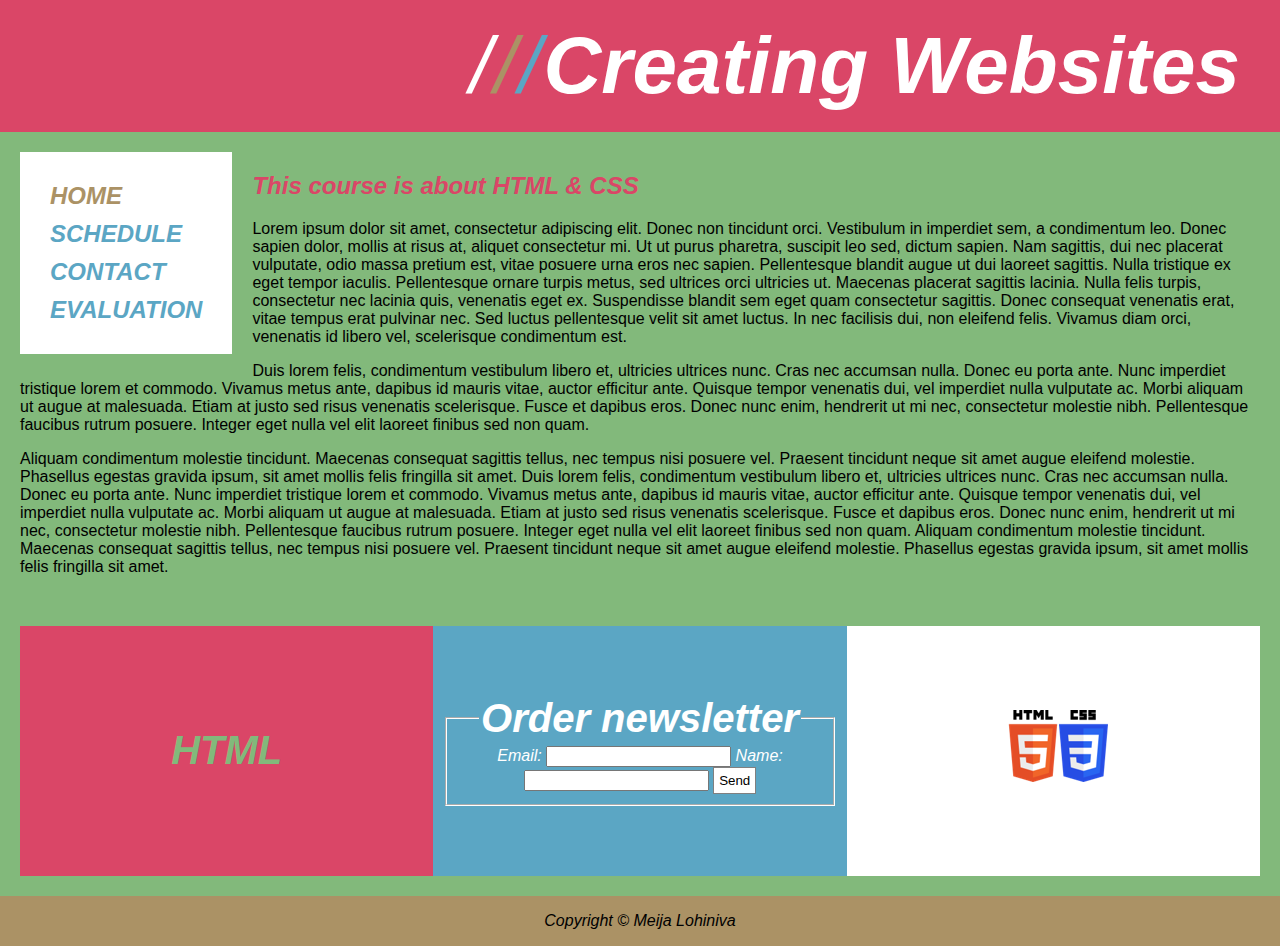
<file: exam/index.html>
<!DOCTYPE html>
<html lang="en">
	<head>
		<title>Creating Websites</title>
		<meta charset="utf-8" />
		<link rel="stylesheet" type="text/css" href="styles.css">
	</head>
	<body>
		<div class="page-container">
			<header>
				<span class="header-decoration">
					<span class="white">/</span>
					<span class="brown">/</span>
					<span class="blue">/</span>
				</span><h1> Creating Websites</h1>
			</header>
			<main>
				<aside>
					<ul>
						<li><a href="#" class="brown">Home</a></li>
						<li><a href="#">Schedule</a></li>
						<li><a href="#">Contact</a></li>
						<li><a href="#">Evaluation</a></li>
					</ul>
				</aside>
				<h2>This course is about HTML & CSS</h2>
				<p>
					Lorem ipsum dolor sit amet, consectetur adipiscing elit. Donec non tincidunt orci. Vestibulum in imperdiet sem, a condimentum leo. Donec sapien dolor, mollis at risus at, aliquet consectetur mi. Ut ut purus pharetra, suscipit leo sed, dictum sapien. Nam sagittis, dui nec placerat vulputate, odio massa pretium est, vitae posuere urna eros nec sapien. Pellentesque blandit augue ut dui laoreet sagittis. Nulla tristique ex eget tempor iaculis. Pellentesque ornare turpis metus, sed ultrices orci ultricies ut. Maecenas placerat sagittis lacinia. Nulla felis turpis, consectetur nec lacinia quis, venenatis eget ex. Suspendisse blandit sem eget quam consectetur sagittis. Donec consequat venenatis erat, vitae tempus erat pulvinar nec. Sed luctus pellentesque velit sit amet luctus. In nec facilisis dui, non eleifend felis. Vivamus diam orci, venenatis id libero vel, scelerisque condimentum est.
				</p>
				<p>
					Duis lorem felis, condimentum vestibulum libero et, ultricies ultrices nunc. Cras nec accumsan nulla. Donec eu porta ante. Nunc imperdiet tristique lorem et commodo. Vivamus metus ante, dapibus id mauris vitae, auctor efficitur ante. Quisque tempor venenatis dui, vel imperdiet nulla vulputate ac. Morbi aliquam ut augue at malesuada. Etiam at justo sed risus venenatis scelerisque. Fusce et dapibus eros. Donec nunc enim, hendrerit ut mi nec, consectetur molestie nibh. Pellentesque faucibus rutrum posuere. Integer eget nulla vel elit laoreet finibus sed non quam.
				</p>
				<p>Aliquam condimentum molestie tincidunt. Maecenas consequat sagittis tellus, nec tempus nisi posuere vel. Praesent tincidunt neque sit amet augue eleifend molestie. Phasellus egestas gravida ipsum, sit amet mollis felis fringilla sit amet. Duis lorem felis, condimentum vestibulum libero et, ultricies ultrices nunc. Cras nec accumsan nulla. Donec eu porta ante. Nunc imperdiet tristique lorem et commodo. Vivamus metus ante, dapibus id mauris vitae, auctor efficitur ante. Quisque tempor venenatis dui, vel imperdiet nulla vulputate ac. Morbi aliquam ut augue at malesuada. Etiam at justo sed risus venenatis scelerisque. Fusce et dapibus eros. Donec nunc enim, hendrerit ut mi nec, consectetur molestie nibh. Pellentesque faucibus rutrum posuere. Integer eget nulla vel elit laoreet finibus sed non quam. Aliquam condimentum molestie tincidunt. Maecenas consequat sagittis tellus, nec tempus nisi posuere vel. Praesent tincidunt neque sit amet augue eleifend molestie. Phasellus egestas gravida ipsum, sit amet mollis felis fringilla sit amet.
				</p>
				<div class="row">
					<div class="col pink">
						<p>HTML</p>
					</div>
					<div class="col blue">
						<form>
							<fieldset>
								<legend>Order newsletter</legend>
								<label>Email: <input type="text"/></label>
								<label>Name: <input type="text"/></label>
								<input type="submit" value="Send">
							</fieldset>
						</form>

					</div>
					<div class="col white">
						<p><img src="html+css.png" alt="HTML + CSS"/></p>
					</div>
				</div>
			</main>
			<footer>
				<p>Copyright &copy; Meija Lohiniva</p>
			</footer>
		</div>
	</body>
</html>
</file>
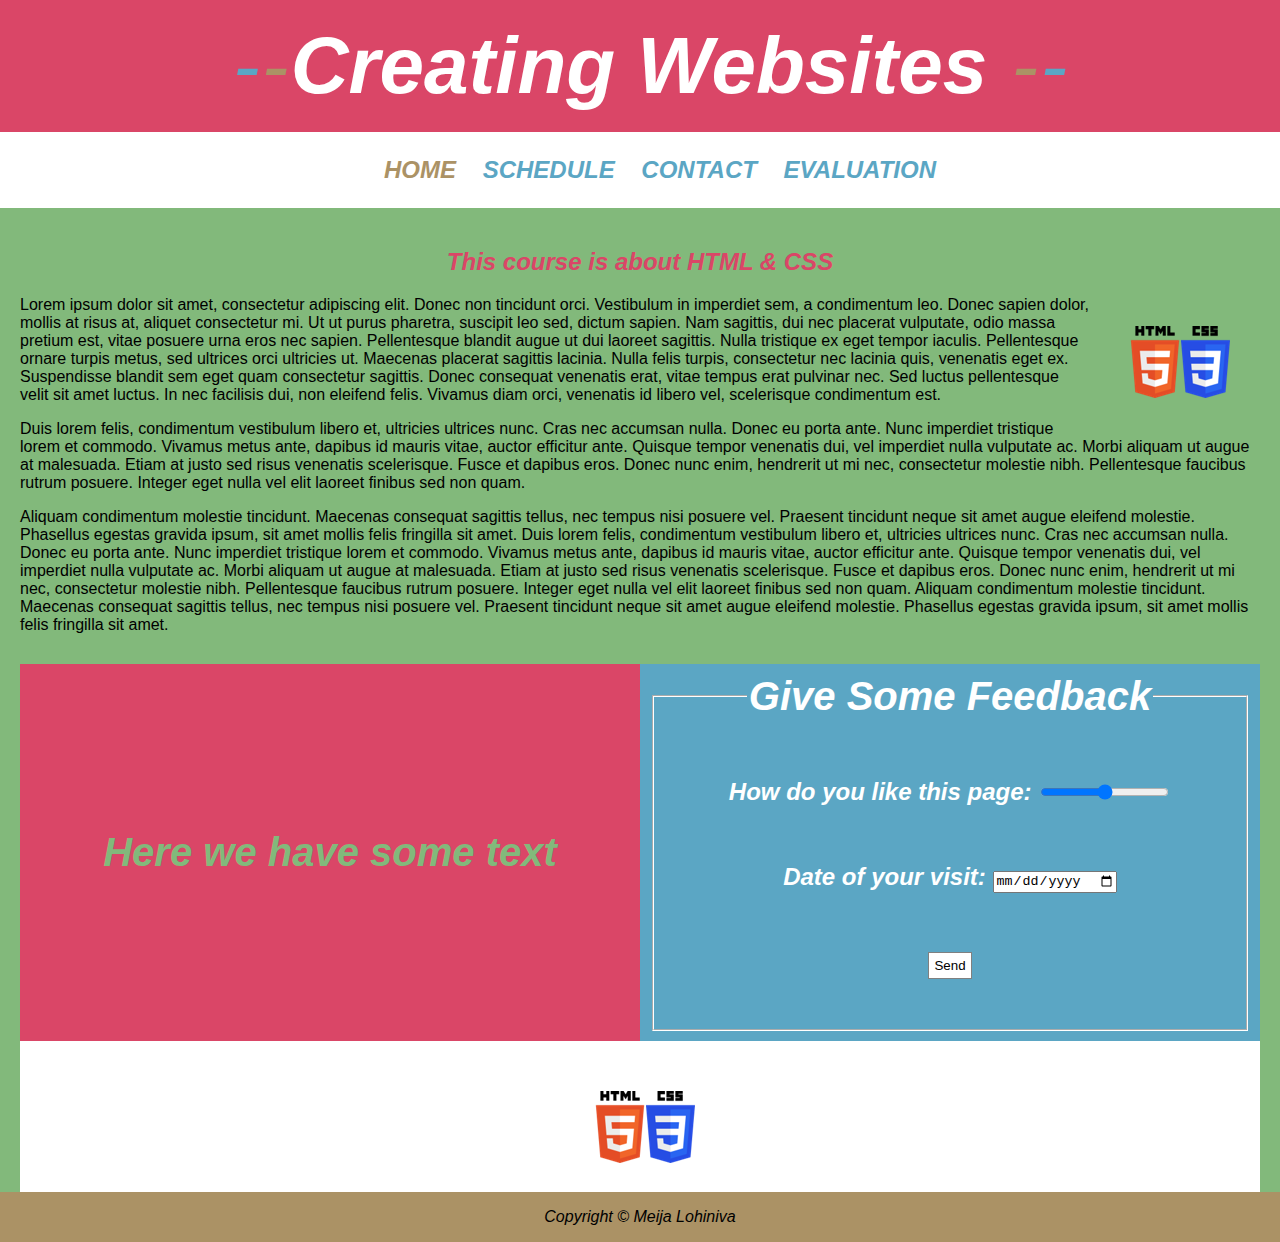
<file: retake/index.html>
<!DOCTYPE html>
<html lang="en">
	<head>
		<title>Creating Websites</title>
		<meta charset="utf-8" />
		<link rel="stylesheet" type="text/css" href="styles.css">
	</head>
	<body>
		<div class="page-container">
			<header>
				<span class="header-decoration">
					<span class="blue">-</span>
					<span class="brown">-</span>
				</span>
				<h1> Creating Websites</h1>
				<span class="header-decoration">
					<span class="brown">-</span>
					<span class="blue">-</span>
				</span>
			</header>
			<nav>
				<ul>
					<li><a href="#" class="brown">Home</a></li>
					<li><a href="#">Schedule</a></li>
					<li><a href="#">Contact</a></li>
					<li><a href="#">Evaluation</a></li>
				</ul>
			</nav>
			<main>
				<h2>This course is about HTML & CSS</h2>
				<p>
					<img src="html+css.png" alt="HTML + CSS" class="float-right"/>
					Lorem ipsum dolor sit amet, consectetur adipiscing elit. Donec non tincidunt orci. Vestibulum in imperdiet sem, a condimentum leo. Donec sapien dolor, mollis at risus at, aliquet consectetur mi. Ut ut purus pharetra, suscipit leo sed, dictum sapien. Nam sagittis, dui nec placerat vulputate, odio massa pretium est, vitae posuere urna eros nec sapien. Pellentesque blandit augue ut dui laoreet sagittis. Nulla tristique ex eget tempor iaculis. Pellentesque ornare turpis metus, sed ultrices orci ultricies ut. Maecenas placerat sagittis lacinia. Nulla felis turpis, consectetur nec lacinia quis, venenatis eget ex. Suspendisse blandit sem eget quam consectetur sagittis. Donec consequat venenatis erat, vitae tempus erat pulvinar nec. Sed luctus pellentesque velit sit amet luctus. In nec facilisis dui, non eleifend felis. Vivamus diam orci, venenatis id libero vel, scelerisque condimentum est.
				</p>
				<p>
					Duis lorem felis, condimentum vestibulum libero et, ultricies ultrices nunc. Cras nec accumsan nulla. Donec eu porta ante. Nunc imperdiet tristique lorem et commodo. Vivamus metus ante, dapibus id mauris vitae, auctor efficitur ante. Quisque tempor venenatis dui, vel imperdiet nulla vulputate ac. Morbi aliquam ut augue at malesuada. Etiam at justo sed risus venenatis scelerisque. Fusce et dapibus eros. Donec nunc enim, hendrerit ut mi nec, consectetur molestie nibh. Pellentesque faucibus rutrum posuere. Integer eget nulla vel elit laoreet finibus sed non quam.
				</p>
				<p>Aliquam condimentum molestie tincidunt. Maecenas consequat sagittis tellus, nec tempus nisi posuere vel. Praesent tincidunt neque sit amet augue eleifend molestie. Phasellus egestas gravida ipsum, sit amet mollis felis fringilla sit amet. Duis lorem felis, condimentum vestibulum libero et, ultricies ultrices nunc. Cras nec accumsan nulla. Donec eu porta ante. Nunc imperdiet tristique lorem et commodo. Vivamus metus ante, dapibus id mauris vitae, auctor efficitur ante. Quisque tempor venenatis dui, vel imperdiet nulla vulputate ac. Morbi aliquam ut augue at malesuada. Etiam at justo sed risus venenatis scelerisque. Fusce et dapibus eros. Donec nunc enim, hendrerit ut mi nec, consectetur molestie nibh. Pellentesque faucibus rutrum posuere. Integer eget nulla vel elit laoreet finibus sed non quam. Aliquam condimentum molestie tincidunt. Maecenas consequat sagittis tellus, nec tempus nisi posuere vel. Praesent tincidunt neque sit amet augue eleifend molestie. Phasellus egestas gravida ipsum, sit amet mollis felis fringilla sit amet.
				</p>
				<div class="row">
					<div class="col pink">
						<p>Here we have some text</p>
					</div>
					<div class="col blue">
						<form>
							<fieldset>
								<legend>Give Some Feedback</legend>
								<p><label>How do you like this page: <input type="range"/></label></p>
								<p><label>Date of your visit: <input type="date"/></label></p>
								<p><input type="submit" value="Send"></p>
							</fieldset>
						</form>
					</div>
				</div>
				<div class="row">
					<div class="col white">
						<p><img src="html+css.png" alt="HTML + CSS"/></p>
					</div>
				</div>
			</main>
			<footer>
				<p>Copyright &copy; Meija Lohiniva</p>
			</footer>
		</div>
	</body>
</html>
</file>
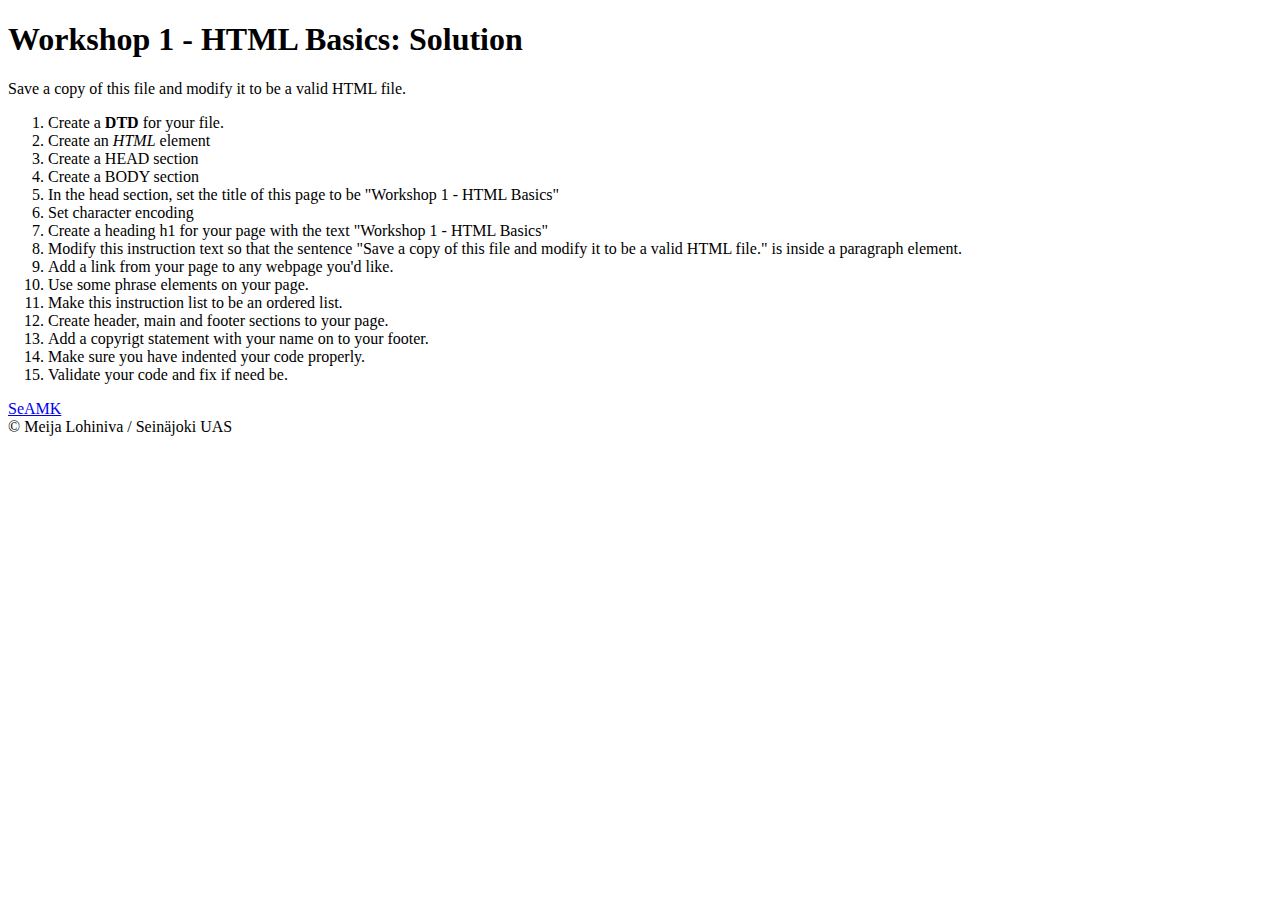
<file: ws1_solution.html>
<!DOCTYPE html>
<html lang="en">
	<head>
		<title>Workshop 1 - HTML Basics: Solution</title>
		<meta charset="utf-8" />
	</head>
	<body>
		<header>
			<h1>Workshop 1 - HTML Basics: Solution</h1>
			<p>Save a copy of this file and modify it to be a valid HTML file.</p>
		</header>
		<main>
			<ol>
				<li>Create a <strong>DTD</strong> for your file.</li>
				<li>Create an <em>HTML</em> element</li>
				<li>Create a HEAD section</li>
				<li>Create a BODY section</li>
				<li>In the head section, set the title of this page to be "Workshop 1 - HTML Basics"</li>
				<li>Set character encoding</li>
				<li>Create a heading h1 for your page with the text "Workshop 1 - HTML Basics"</li>
				<li>Modify this instruction text so that the sentence "Save a copy of this file and modify it to be a valid HTML file." is inside a paragraph element.</li>
				<li>Add a link from your page to any webpage you'd like. </li>
				<li>Use some phrase elements on your page. </li>
				<li>Make this instruction list to be an ordered list.</li>
				<li>Create header, main and footer sections to your page.</li>
				<li>Add a copyrigt statement with your name on to your footer.</li>
				<li>Make sure you have indented your code properly.</li>
				<li>Validate your code and fix if need be.</li>
			</ol>
			<a href="http://www.seamk.fi">SeAMK</a>
		</main>
		<footer>
			&copy; Meija Lohiniva / Seinäjoki UAS
		</footer>
	</body>
</html>
</file>
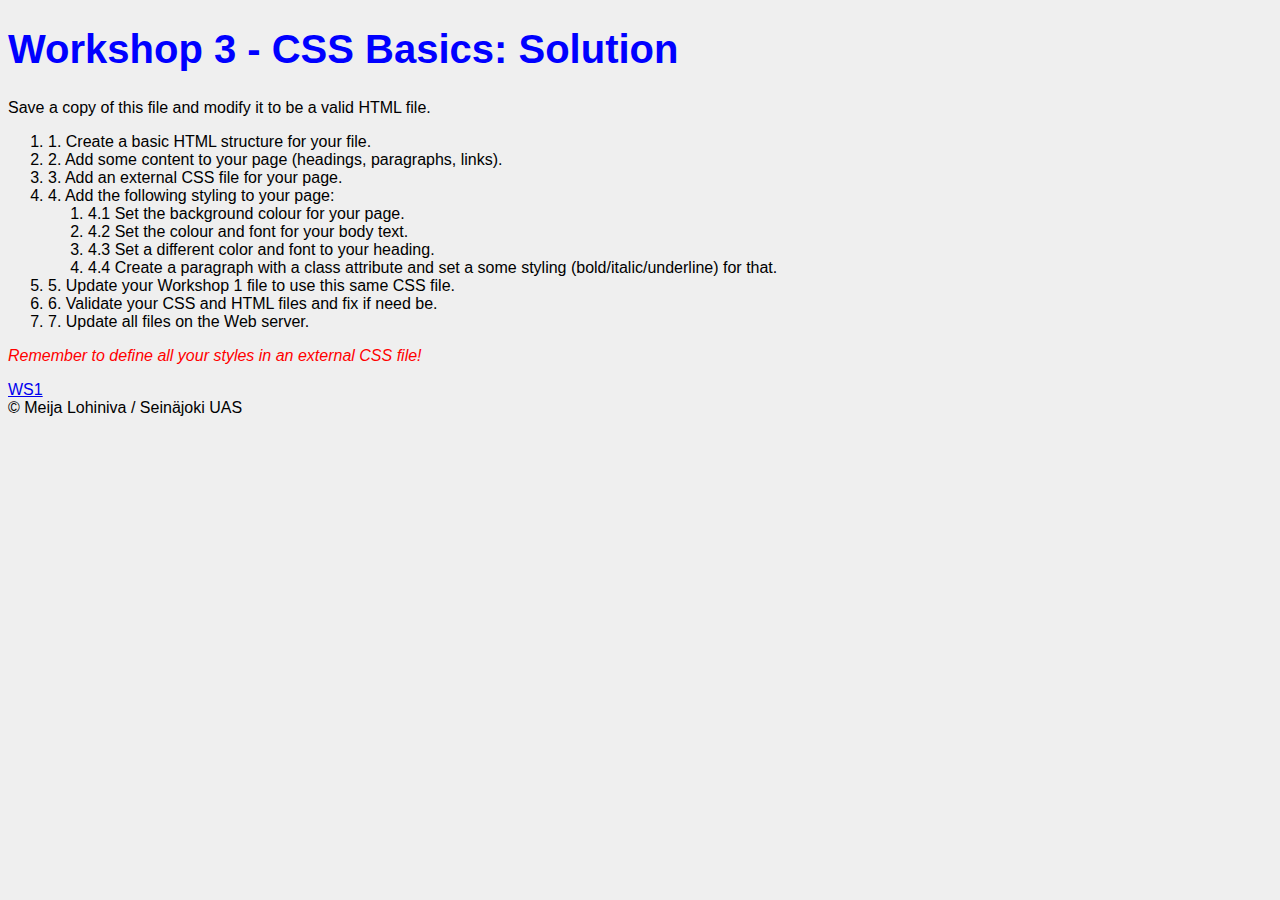
<file: ws3_solution.html>
<!DOCTYPE html>
<html lang="en" dir="ltr">
	<head>
		<!-- All meta data goes into head section -->
		<meta charset="utf-8">
		<title>Workshop 3 - CSS Basics: Solution</title>
		<!-- Link to the external css file -->
		<link rel="stylesheet" href="css/ws3.css">
</head>
<body>
	<h1>Workshop 3 - CSS Basics: Solution</h1>
	<p>Save a copy of this file and modify it to be a valid HTML file.</p>
	<ol>
		<li>1. Create a basic HTML structure for your file.</li>
		<li>2. Add some content to your page (headings, paragraphs, links).</li>
		<li>3. Add an external CSS file for your page.</li>
		<li>4. Add the following styling to your page:
			<!-- To create a multilevel list you can have an ol inside your li -->
			<ol>
				<li>4.1 Set the background colour for your page.
				<li>4.2 Set the colour and font for your body text.
				<li>4.3 Set a different color and font to your heading.
				<li>4.4 Create a paragraph with a class attribute and set a some styling (bold/italic/underline) for that.
			</ol>
		</li>
		<li>5. Update your Workshop 1 file to use this same CSS file.</li>
		<li>6. Validate your CSS and HTML files and fix if need be.</li>
		<li>7. Update all files on the Web server.</li>
	</ol>
	<!-- Here we define a class attribute for our p element -->
	<p class="highlighted-text">Remember to define all your styles in an external CSS file!</p>
	<a href="ws1.html">WS1</a>
	<footer>
		&copy; Meija Lohiniva / Seinäjoki UAS
	</footer>
</body>
</html>
</file>
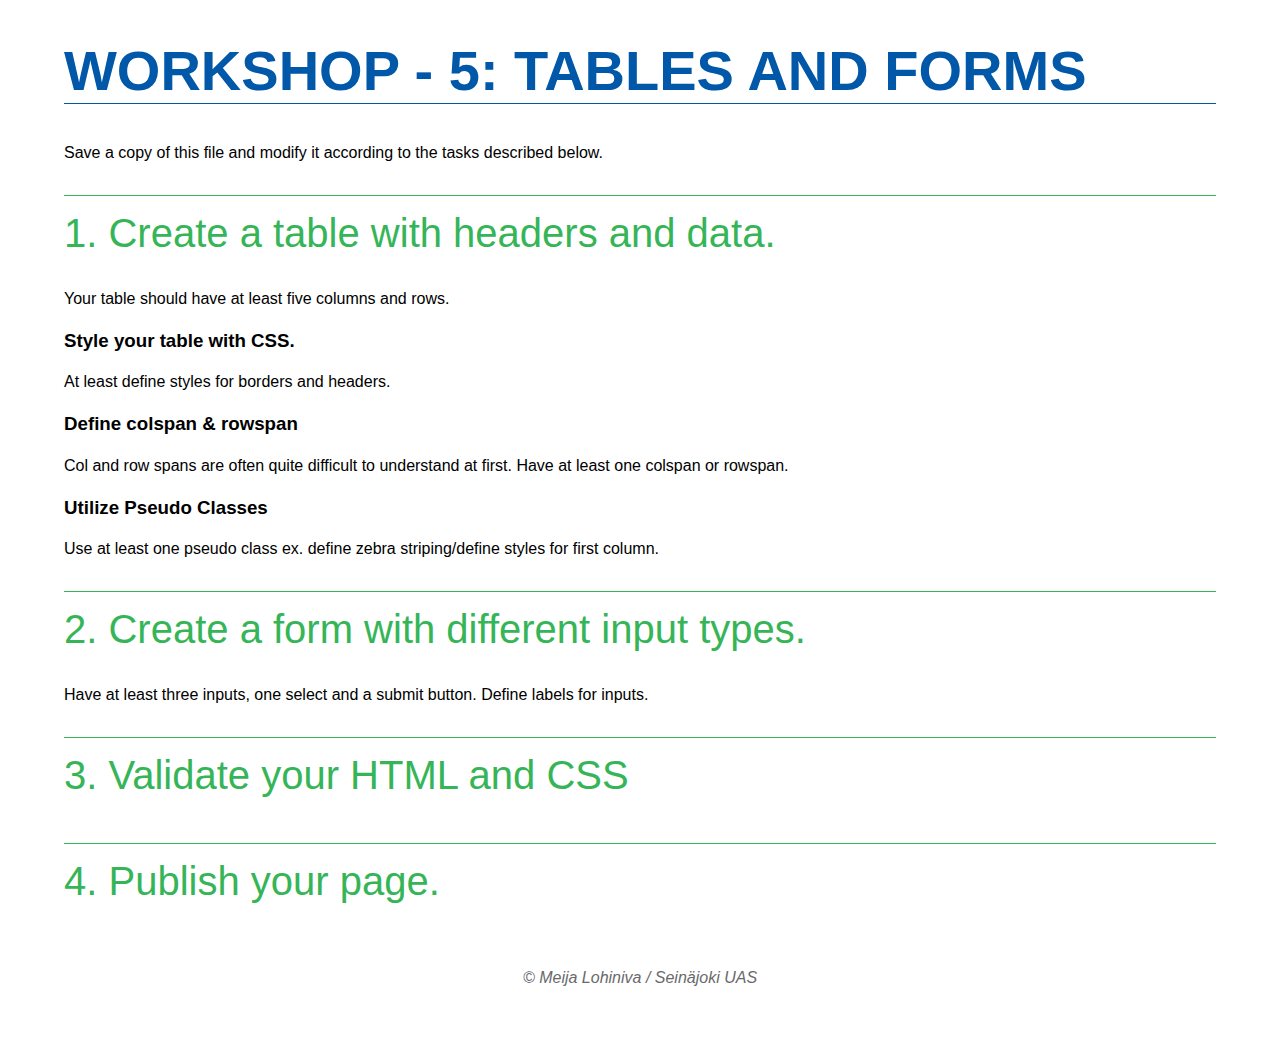
<file: ws5.html>
<!DOCTYPE html>
<html lang="en" dir="ltr">
  <head>
    <meta charset="utf-8">
    <!-- Link to the external css file -->
    <link rel="stylesheet" href="css/ws4.css">
    <title>Workshop - 5: Tables and Forms</title>
  </head>
  <body>
    <h1>Workshop - 5: Tables and Forms</h1>
    <p>Save a copy of this file and modify it according to the tasks described below.</p>
    <h2>1. Create a table with headers and data.</h2>
    <p>Your table should have at least five columns and rows.</p>
    <h3>Style your table with CSS.</h3>
    <p>At least define styles for borders and headers.</p>
    <h3>Define colspan & rowspan</h3>
    <p>Col and row spans are often quite difficult to understand at first. Have at least one colspan or rowspan.</p>
    <h3>Utilize Pseudo Classes</h3>
    <p>Use at least one pseudo class ex. define zebra striping/define styles for first column.</p>
    <h2>2. Create a form with different input types.</h2>
    <p>Have at least three inputs, one select and a submit button. Define labels for inputs. </p>
    <h2>3. Validate your HTML and CSS</h2>
    <h2>4. Publish your page.</h2>
    <footer>
      &copy; Meija Lohiniva / Seinäjoki UAS
    </footer>
  </body>
</html>
</file>
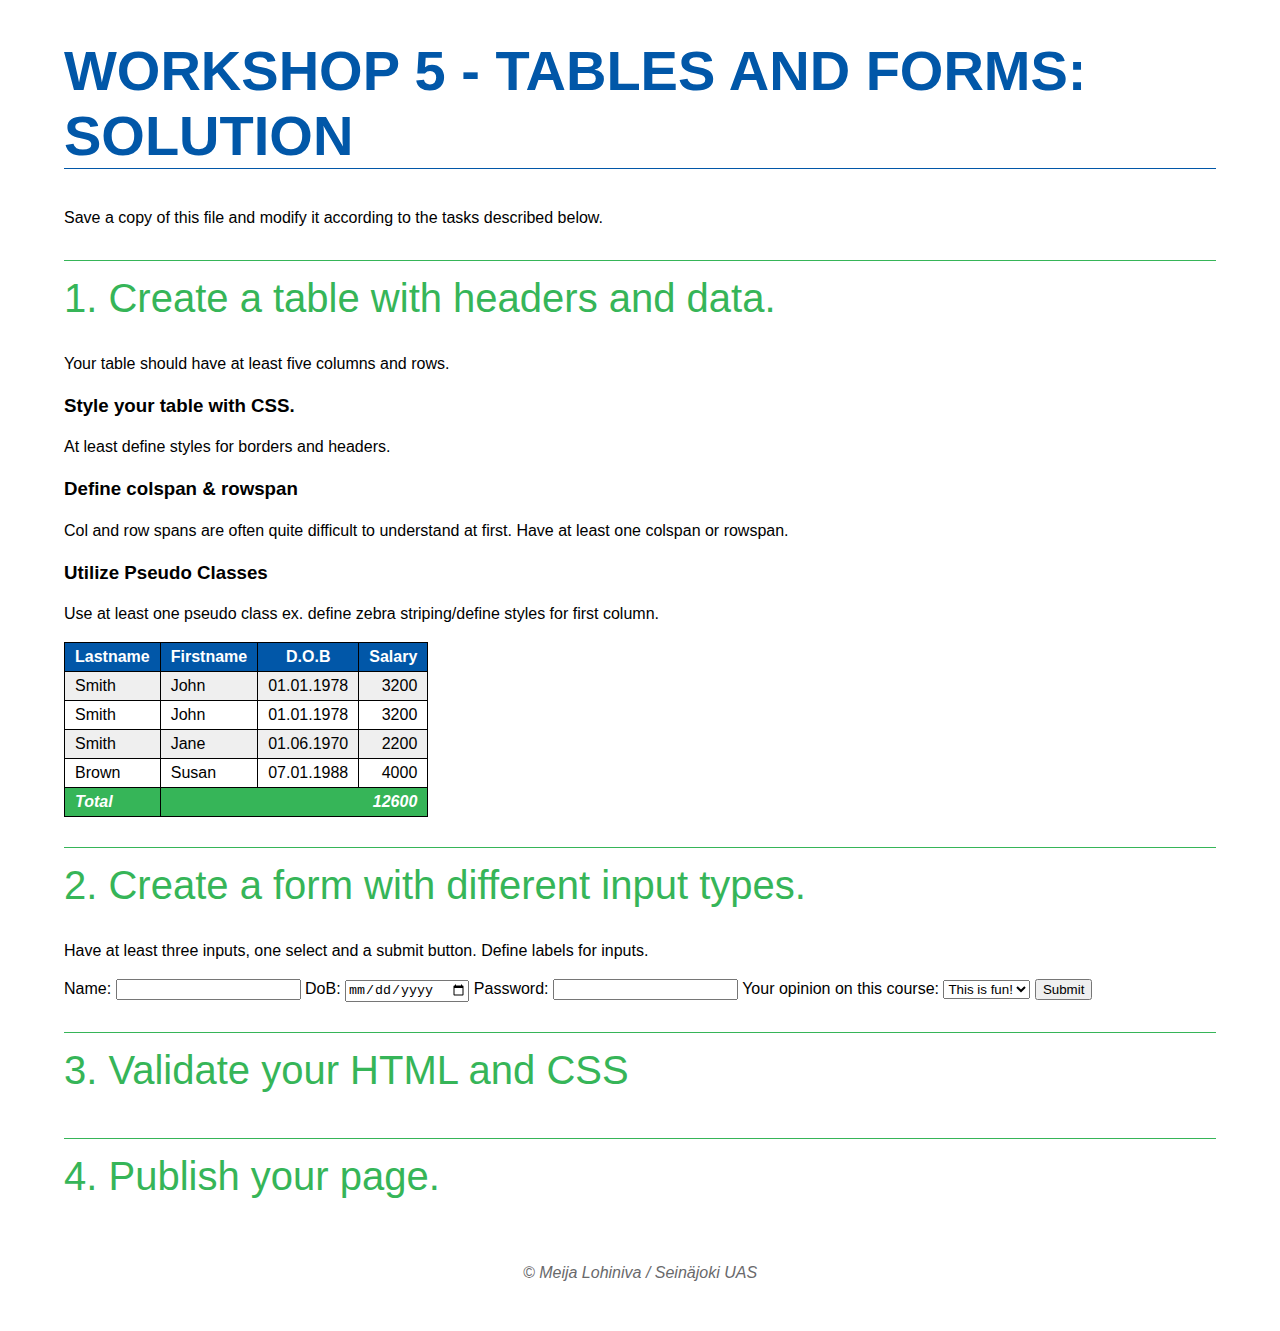
<file: ws5_solution.html>
<!DOCTYPE html>
<html lang="en" dir="ltr">
  <head>
    <meta charset="utf-8">
    <!-- Link to the external css file -->
    <link rel="stylesheet" href="css/ws5.css">
    <title>Workshop 5 - Tables and Forms: Solution</title>
  </head>
  <body>
    <h1>Workshop 5 - Tables and Forms: Solution</h1>
    <p>Save a copy of this file and modify it according to the tasks described below.</p>
    <h2>1. Create a table with headers and data.</h2>
    <p>Your table should have at least five columns and rows.</p>
    <h3>Style your table with CSS.</h3>
    <p>At least define styles for borders and headers.</p>
    <h3>Define colspan & rowspan</h3>
    <p>Col and row spans are often quite difficult to understand at first. Have at least one colspan or rowspan.</p>
    <h3>Utilize Pseudo Classes</h3>
    <p>Use at least one pseudo class ex. define zebra striping/define styles for first column.</p>
    <table>
      <tr>
        <th>Lastname</th>
        <th>Firstname</th>
        <th>D.O.B</th>
        <th>Salary</th>
      </tr>
      <tr>
        <td>Smith</td>
        <td>John</td>
        <td>01.01.1978</td>
        <td>3200</td>
      </tr>
      <tr>
        <td>Smith</td>
        <td>John</td>
        <td>01.01.1978</td>
        <td>3200</td>
      </tr>
      <tr>
        <td>Smith</td>
        <td>Jane</td>
        <td>01.06.1970</td>
        <td>2200</td>
      </tr>
      <tr>
        <td>Brown</td>
        <td>Susan</td>
        <td>07.01.1988</td>
        <td>4000</td>
      </tr>
      <tr>
        <td>Total</td>
        <td colspan="3">
          12600
        </td>
    </table>
    <h2>2. Create a form with different input types.</h2>
    <p>Have at least three inputs, one select and a submit button. Define labels for inputs. </p>
    <form>
      <label>Name: <input type="text"></label>
      <label>DoB: <input type="date"></label>
      <label>Password: <input type="password"></label>
      <label>Your opinion on this course:</label>
      <select>
        <option>This is fun!</option>
        <option>Boring..</option>
        <option>Quite ok</option>
      </select>
      <input type="submit">
    </form>
    <h2>3. Validate your HTML and CSS</h2>
    <h2>4. Publish your page.</h2>
    <footer>
      &copy; Meija Lohiniva / Seinäjoki UAS
    </footer>
  </body>
</html>
</file>
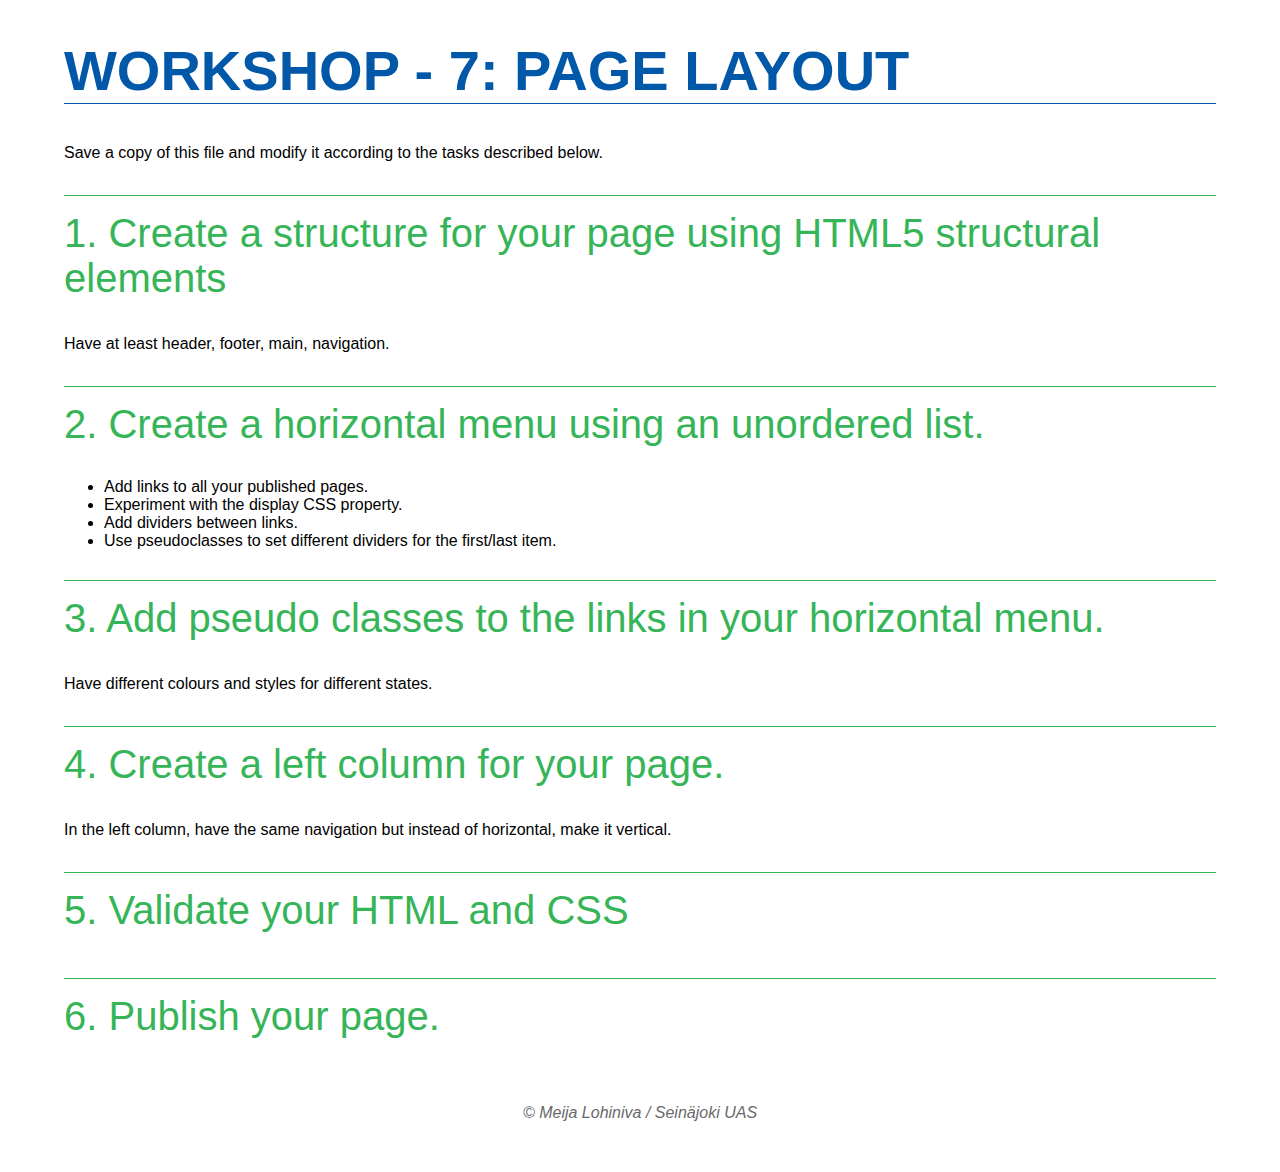
<file: ws7.html>
<!DOCTYPE html>
<html lang="en" dir="ltr">
  <head>
    <meta charset="utf-8">
    <!-- Link to the external css file -->
    <link rel="stylesheet" href="css/ws4.css">
    <title>Workshop - 7: Page Layout</title>
  </head>
  <body>
    <h1>Workshop - 7: Page Layout</h1>
    <p>Save a copy of this file and modify it according to the tasks described below.</p>
    <h2>1. Create a structure for your page using HTML5 structural elements</h2>
    <p>Have at least header, footer, main, navigation.</p>
    <h2>2. Create a horizontal menu using an unordered list.</h2>
    <ul>
      <li>Add links to all your published pages.</li>
      <li>Experiment with the display CSS property.</li>
      <li>Add dividers between links.</li>
      <li>Use pseudoclasses to set different dividers for the first/last item.</li>
    </ul>
    <h2>3. Add pseudo classes to the links in your horizontal menu.</h2>
    <p>Have different colours and styles for different states.</p>
    <h2>4. Create a left column for your page.</h2>
    <p>In the left column, have the same navigation but instead of horizontal, make it vertical.</p>
    <h2>5. Validate your HTML and CSS</h2>
    <h2>6. Publish your page.</h2>
    <footer>
      &copy; Meija Lohiniva / Seinäjoki UAS
    </footer>
  </body>
</html>
</file>
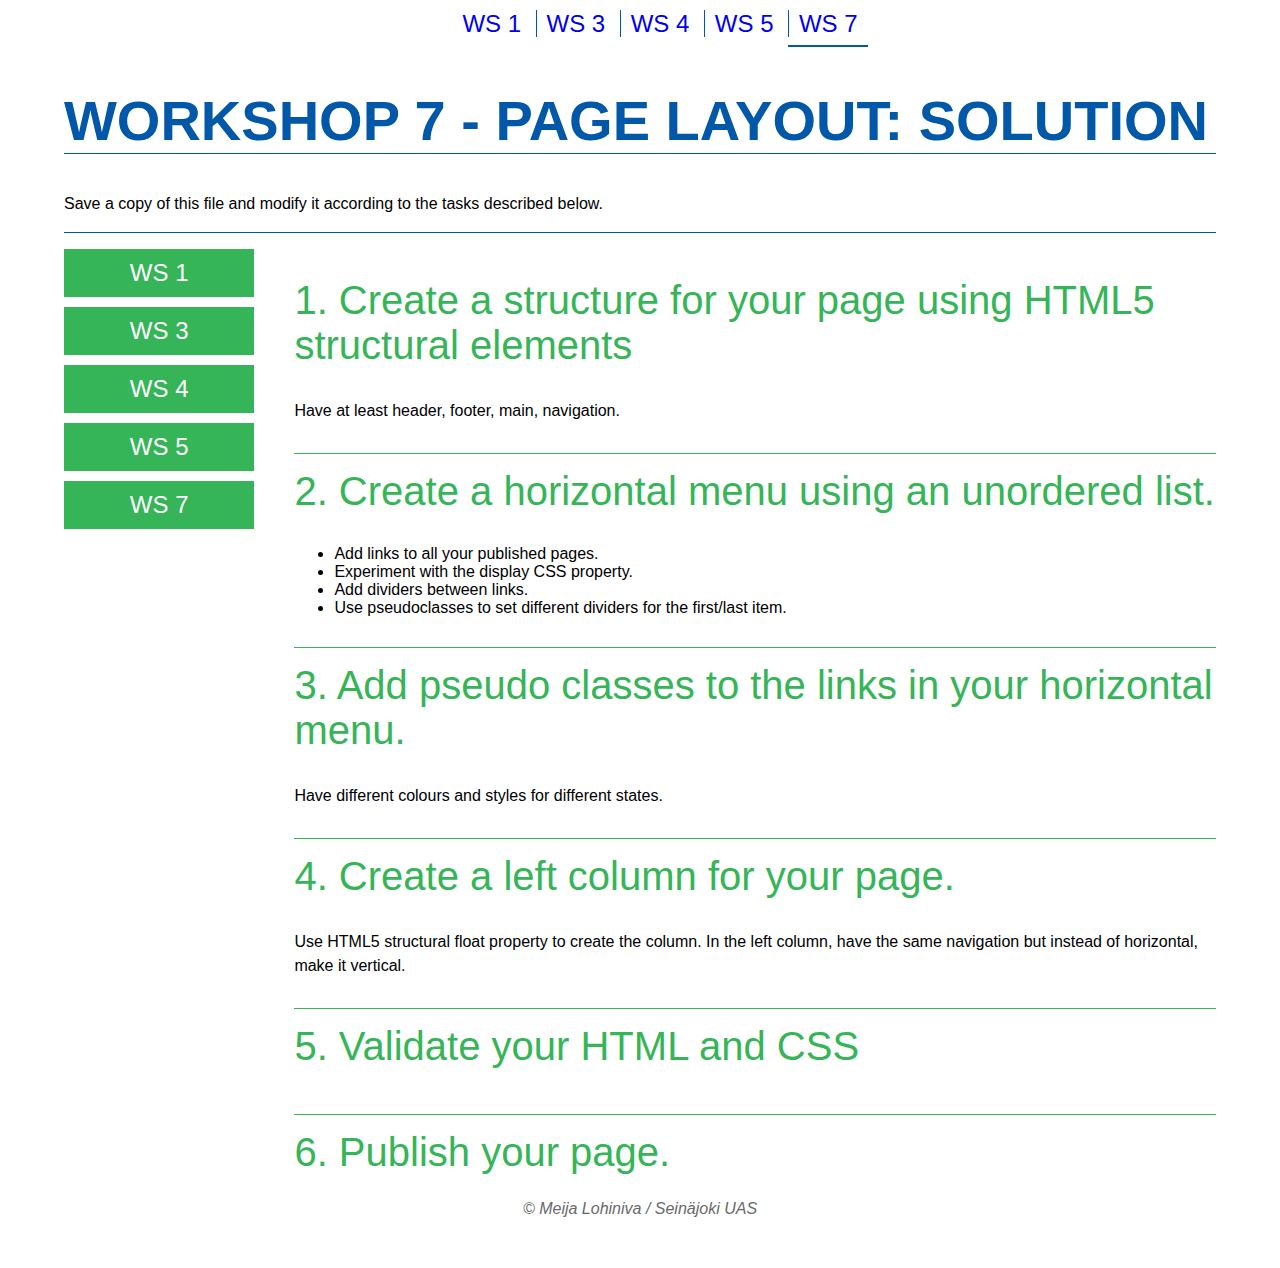
<file: ws7_solution.html>
<!DOCTYPE html>
<html lang="en" dir="ltr">
  <head>
    <meta charset="utf-8">
    <!-- Link to the external css file -->
    <!-- Styles from previous workshops -->
    <link rel="stylesheet" href="css/ws4.css">
    <!-- Styles for this workshop -->
    <link rel="stylesheet" href="css/ws7.css">
    <title>Workshop 7 - Page Layout: Solution</title>
  </head>
  <body>
    <nav>
      <!-- Navigation here -->
      <!-- Let's give our ul a class so the styling doesn't affect all lists -->
      <ul class="navigation">
        <li><a href="ws1_solution.html">WS 1</a></li>
        <li><a href="ws3_solution.html">WS 3</a></li>
        <li><a href="ws4_solution.html">WS 4</a></li>
        <li><a href="ws5_solution.html">WS 5</a></li>
        <!-- This page is active, so let's give it a class -->
        <li class="active"><a href="ws7_solution.html">WS 7</a></li>
      </ul>
    </nav>
    <header>
      <h1>Workshop 7 - Page Layout: Solution</h1>
      <p>Save a copy of this file and modify it according to the tasks described below.</p>
    </header>
    <aside>
      <ul>
        <li><a href="ws1_solution.html">WS 1</a></li>
        <li><a href="ws3_solution.html">WS 3</a></li>
        <li><a href="ws4_solution.html">WS 4</a></li>
        <li><a href="ws5_solution.html">WS 5</a></li>
        <!-- This page is active, so let's give it a class -->
        <li class="active"><a href="ws7_solution.html">WS 7</a></li>
      </ul>
    </aside>
    <main>
      <h2>1. Create a structure for your page using HTML5 structural elements</h2>
      <p>Have at least header, footer, main, navigation.</p>
      <h2>2. Create a horizontal menu using an unordered list.</h2>
      <ul>
        <li>Add links to all your published pages.</li>
        <li>Experiment with the display CSS property.</li>
        <li>Add dividers between links.</li>
        <li>Use pseudoclasses to set different dividers for the first/last item.</li>
      </ul>
      <h2>3. Add pseudo classes to the links in your horizontal menu.</h2>
      <p>Have different colours and styles for different states.</p>
      <h2>4. Create a left column for your page.</h2>
      <p>Use HTML5 structural float property to create the column. In the left column, have the same navigation but instead of horizontal, make it vertical.</p>
      <h2>5. Validate your HTML and CSS</h2>
      <h2>6. Publish your page.</h2>
    </main>
    <footer>
      &copy; Meija Lohiniva / Seinäjoki UAS
    </footer>
  </body>
</html>
</file>
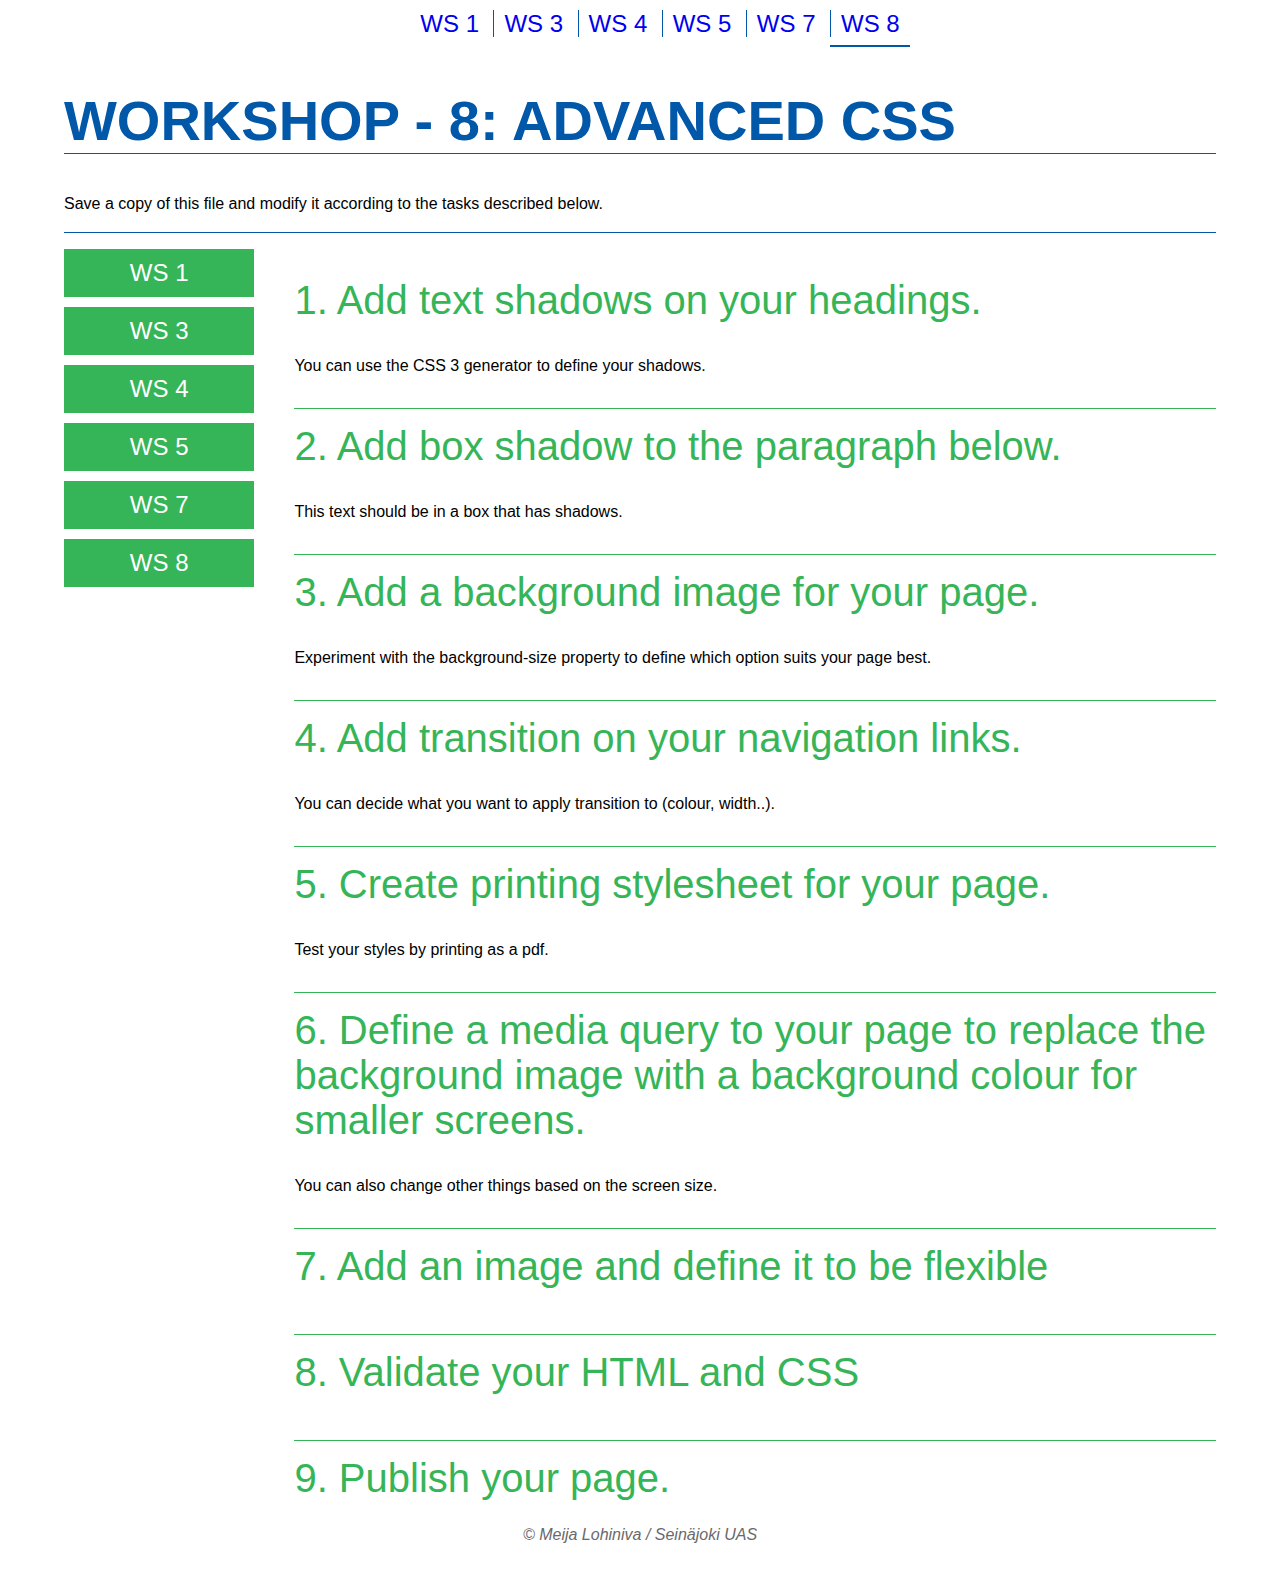
<file: ws8.html>
<!DOCTYPE html>
<html lang="en" dir="ltr">
  <head>
    <meta charset="utf-8">
    <!-- Link to the external css file -->
    <link rel="stylesheet" href="css/ws4.css">
    <link rel="stylesheet" href="css/ws7.css">
    <title>Workshop - 8: Advanced CSS</title>
  </head>
  <body>
    <nav>
      <!-- Navigation here -->
      <!-- Let's give our ul a class so the styling doesn't affect all lists -->
      <ul class="navigation">
        <li><a href="ws1_solution.html">WS 1</a></li>
        <li><a href="ws3_solution.html">WS 3</a></li>
        <li><a href="ws4_solution.html">WS 4</a></li>
        <li><a href="ws5_solution.html">WS 5</a></li>
        <li><a href="ws7_solution.html">WS 7</a></li>
        <li class="active"><a href="ws8.html">WS 8</a></li>
      </ul>
    </nav>
    <header>
      <h1>Workshop - 8: Advanced CSS</h1>
      <p>Save a copy of this file and modify it according to the tasks described below.</p>
    </header>
    <aside>
      <ul>
        <li><a href="ws1_solution.html">WS 1</a></li>
        <li><a href="ws3_solution.html">WS 3</a></li>
        <li><a href="ws4_solution.html">WS 4</a></li>
        <li><a href="ws5_solution.html">WS 5</a></li>
        <li><a href="ws7_solution.html">WS 7</a></li>
        <li class="active"><a href="ws8.html">WS 8</a></li>
      </ul>
    </aside>
    <main>
      <h2>1. Add text shadows on your headings.</h2>
      <p>You can use the CSS 3 generator to define your shadows.</p>
      <h2>2. Add box shadow to the paragraph below.</h2>
      <p>
        This text should be in a box that has shadows.
      </p>
      <h2>3. Add a background image for your page.</h2>
      <p>Experiment with the background-size property to define which option suits your page best.</p>
      <h2>4. Add transition on your navigation links.</h2>
      <p>You can decide what you want to apply transition to (colour, width..).</p>
      <h2>5. Create printing stylesheet for your page.</h2>
      <p>Test your styles by printing as a pdf.</p>
      <h2>6. Define a media query to your page to replace the background image with a background colour for smaller screens.</h2>
      <p>You can also change other things based on the screen size.</p>
      <h2>7. Add an image and define it to be flexible</h2>
      <h2>8. Validate your HTML and CSS</h2>
      <h2>9. Publish your page.</h2>
    </main>
    <footer>
      &copy; Meija Lohiniva / Seinäjoki UAS
    </footer>
  </body>
</html>
</file>
<file: exam/styles.css>
/* These styles are applied to all elements */
* {
  box-sizing: border-box; /* Size includes padding & borders */
}
body {
  background: #82b97b; /* green */
  font-family: Roboto ,sans-serif;
  margin: 0;
  min-height: 100vh;
}
/* Pink header bar */
header {
  background: #da4667; /* pink */
  padding: 20px;
  text-align: right
}
/* Footer on the bottom with copyright */
footer {
  width: 100%;
  text-align: center;
  background: #ab9265; /* brown */
  position: absolute; /* To make it always be on bottom */
  bottom: 0;
  font-style: italic;
}
/* Heading style 1 */
h1, .header-decoration {
  color: #ffffff; /* white */
  font-style: italic;
  margin-right: 20px;
  font-size: 500%;
  display: inline; /* By default block */
}
/* General styling for headings */
h1, h2, h3, .col, ul {
  font-family: Tahoma, sans-serif;
  font-style: italic;
}
/* Unordered list used in navigation */
ul {
  font-size: 150%;
}
/* This class is used to make elements look like h1 */
.header-decoration {
  margin-right: 0;
}
/* Page layout elements that need to be floated */
.page-container, footer, aside, main {
  float: left;
}
/* Main is the content between header and footer */
main {
  margin: 20px;
}
/* Page-container is header, main & footer */
.page-container {
  width: 100%;
  position: relative;
  float: left;
  min-height: 100vh;
}
/* Side navigation */
aside ul {
  padding: 20px;
  margin: 0 20px 20px 0;
  background: #ffffff;
}
/* List item styling for side navigation */
aside li {
  list-style-type: none; /* Removes bullet points */
  margin: 10px;
}
/* Anchor styling for side navigation */
aside li a {
  text-decoration: none; /* Gets rid of underlining */
  text-transform: uppercase; /* Makes all letters uppercase */
  color: #5ba6c4; /* blue */
  font-weight: bold;
}
/* Hover styling for all anchor elements */
a:hover{
    color: #da4667;
}
/* General style to be used wherever text is blue */
.blue {
  color: #5ba6c4;
}
/* General style to be used wherever text is brown */
.brown {
  color: #ab9265;
}
/* General style to be used wherever text is white */
.white, h3 {
  color: #ffffff;
}
/* General style to be used wherever text is pink */
.pink, h2 {
  color: #da4667;
}
/* Styling for spans in header */
header span {
  margin: 0;
  padding: 0;
  margin-right: -20px;
}
/* Styling for rows */
.row {
  display: table;
  height: 250px;
  width: 100%;
  margin: 50px 0;
}
/* Styling for cols */
.col {
  display: table-cell; /* This makes the element act like a table cell */
  margin: 10px;
  padding: 10px;
  vertical-align: middle; /* On table cells you define vertical align */
  text-align: center;
  width: 33%; /* By default three columns */
}
/* General styling for text in columns */
.col p, .col legend {
  font-weight: bold;
  font-size: 250%;
}
/* General styling for forms in columns */
.col form {
  width: 100%;
}
/* Styles for brown elements */
.col.brown, .round.brown {
  background: #ab9265;
  color: #ffffff;
}
/* Styles for green elements */
.col.green, .round.green {
  background: #82b97b;
}
/* Styles for pink elements */
.col.pink, .round.pink {
  background: #da4667;
  color: #82b97b;
}
/* Styles for blue elements */
.col.blue, .round.blue {
  background: #5ba6c4;
  color: #ffffff;
  border-color: #ffffff;
}
.col.blue fieldset {
  border-color: #ffffff;
}
/* Styles for white elements */
.col.white {
  background: #ffffff;
  color: #da4667;
}
/* General styling for text inputs */
input[type=submit] {
  background: white;
  padding: 5px;
  border: 1px solid gray;
}
/* Class to be used on elements floated right */
.float-right {
  float: right;
  margin: 30px;
}
/* Media queries to change the cols in small screens */
@media only screen and (max-width: 600px) {
  .col {
    width: 100%;
    display: table-row;
  }
}

/**************************************************************/
/* STYLING FOR GUIDE */
/* General styling for round elements */
.round {
  width: 50px;
  height: 50px;
  border-radius: 50%;
}
/* Class to be used on elements where text is to be aligned left */
.align-left {
  text-align: left;
  vertical-align: top;
}
/* General styling for table cells */
td {
  font-style: normal;
}
/* General styling for four column row columns */
.four .col {
  width: 25%;
}
</file>
<file: retake/styles.css>
/* These styles are applied to all elements */
* {
  box-sizing: border-box; /* Size includes padding & borders */
}
body {
  background: #82b97b; /* green */
  font-family: Roboto ,sans-serif;
  margin: 0;
  min-height: 100vh;
}
/* Pink header bar */
header {
  background: #da4667; /* pink */
  padding: 20px;
  text-align: center;
}
/* White navigation bar */
nav {
  background: #ffffff;
  width: 100%;
  text-align: center;
}
/* Footer on the bottom with copyright */
footer {
  width: 100%;
  text-align: center;
  background: #ab9265; /* brown */
  position: absolute; /* To make it always be on bottom */
  bottom: 0;
  font-style: italic;
}
/* Heading style 1 */
h1, .header-decoration {
  color: #ffffff; /* white */
  font-style: italic;
  margin-right: 20px;
  font-size: 500%;
  display: inline; /* By default block */

}
/* General styling for headings */
h1, h2, h3, .col, ul {
  font-family: Tahoma, sans-serif;
  font-style: italic;
  text-align: center;
}
/* Unordered list used in navigation */
ul {
  font-size: 150%;
}
/* This class is used to make elements look like h1 */
.header-decoration {
  margin-right: 0;
}
/* Page layout elements that need to be floated */
.page-container, footer, aside, main, nav {
  float: left;
}
/* Main is the content between header and footer */
main {
  margin: 20px;
}
/* Page-container is header, main & footer */
.page-container {
  width: 100%;
  position: relative;
  float: left;
  min-height: 100vh;
}
/* Side navigation */
aside ul {
  padding: 20px;
  margin: 0 20px 20px 0;
  background: #ffffff;
}
/* List item styling for side navigation */
aside li, nav li {
  list-style-type: none; /* Removes bullet points */
  margin: 10px;
}
/* To make the list horizontal, let's set the display property */
nav li {
  display: inline;
}
/* Anchor styling for side navigation */
aside li a, nav li a {
  text-decoration: none; /* Gets rid of underlining */
  text-transform: uppercase; /* Makes all letters uppercase */
  color: #5ba6c4; /* blue */
  font-weight: bold;
}
/* Hover styling for all anchor elements */
a:hover{
    color: #da4667;
}
/* General style to be used wherever text is blue */
.blue {
  color: #5ba6c4;
}
/* General style to be used wherever text is brown */
.brown {
  color: #ab9265;
}
/* General style to be used wherever text is white */
.white, h3 {
  color: #ffffff;
}
/* General style to be used wherever text is pink */
.pink, h2 {
  color: #da4667;
}
/* Styling for spans in header */
header span {
  margin: 0;
  padding: 0;
  margin-right: -20px;
}
/* Styling for rows */
.row {
  display: table;
  width: 100%;
  margin: 0;
}
.row:first-of-type {
  margin-top: 30px;
}
/* Styling for cols */
.col {
  display: table-cell; /* This makes the element act like a table cell */
  margin: 10px;
  padding: 10px;
  vertical-align: middle; /* On table cells you define vertical align */
  text-align: center;
  width: 33%; /* By default three columns */
}
/* General styling for text in columns */
.col p, .col legend {
  font-weight: bold;
  font-size: 250%;
}
.col p label {
  font-size: 60%;
}
/* General styling for forms in columns */
.col form {
  width: 100%;
}
/* Styles for brown elements */
.col.brown, .round.brown {
  background: #ab9265;
  color: #ffffff;
}
/* Styles for green elements */
.col.green, .round.green {
  background: #82b97b;
}
/* Styles for pink elements */
.col.pink, .round.pink {
  background: #da4667;
  color: #82b97b;
}
/* Styles for blue elements */
.col.blue, .round.blue {
  background: #5ba6c4;
  color: #ffffff;
  border-color: #ffffff;
}
.col.blue fieldset {
  border-color: #ffffff;
}
/* Styles for white elements */
.col.white {
  background: #ffffff;
  color: #da4667;
}
/* General styling for text inputs */
input[type=submit] {
  background: white;
  padding: 5px;
  border: 1px solid gray;
}
/* Class to be used on elements floated right */
.float-right {
  float: right;
  margin: 30px;
}
/* Media queries to change the cols in small screens */
@media only screen and (max-width: 600px) {
  .col {
    width: 100%;
    display: table-row;
  }
}

/**************************************************************/
/* STYLING FOR GUIDE */
/* General styling for round elements */
.round {
  width: 50px;
  height: 50px;
  border-radius: 50%;
}
/* Class to be used on elements where text is to be aligned left */
.align-left {
  text-align: left;
  vertical-align: top;
}
/* General styling for table cells */
td {
  font-style: normal;
}
/* General styling for four column row columns */
.four .col {
  width: 25%;
}
</file>
<file: css/ws3.css>
body {
  background: #efefef; /* Light grey defined as HEX value */
  font-family: Verdana, sans-serif;
}
/* All style definitions for header 1 */
h1 {
  font-family: Impact, sans-serif;
  font-size: 250%;
  color: blue;
}
/* All style definitions for elements with class="highlighted-text" */
.highlighted-text {
  color: red;
  font-style: italic;
}
</file>
<file: css/ws4.css>
/* First we have all the element stylings */
body {
  background: #ffffff; /* White defined as HEX value */
  font-family: Verdana, sans-serif;
  width: 90%;
  margin: auto;
}
/* All style definitions for header 1 */
h1 {
  font-family: Impact, sans-serif;
  font-size: 350%;
  color: #0157A8; /* This is the dark blue in SeAMK logo */
  text-transform: uppercase; /* This makes all letters uppercase */
  border-bottom: 1px solid #0157A8; /* This adds a bottom border with the same dark blue colour */
}
h2 {
  font-family: Impact, sans-serif;
  font-weight: normal;
  font-size: 250%;
  color: #36B558; /* This is the green colour in SeaMK logo */
  margin: 30px 0 10px 0; /* 50px top, 0 right, 10 bottom, 0 left */
  border-top: 1px solid #36B558;
  padding: 15px 0;
}
p {
  line-height: 1.5;
}
hr {
  border: 1px solid #02BCE3; /* This is the turquoise of the SeAMK logo */
}
footer {
  text-align: center;
  margin: 50px 0;
  font-style: italic;
  color: #69696B; /* Dark gray */
}

/* Here we begin with the class based styling */
/* All style definitions for elements with class="highlighted-text" */
.highlighted-text {
  color: red;
  font-style: italic;
}
/* All style definitions for elements with class="bordered" */
.bordered {
  border: 2px solid #02BCE3; /* This is the turquoise of the SeAMK logo */
}
/* All style definitions for elements with class="whitespace" */
.whitespace {
  padding: 10px;
  margin: 25px;
}
</file>
<file: css/ws5.css>
/* First we have all the element stylings */
body {
  background: #ffffff; /* White defined as HEX value */
  font-family: Verdana, sans-serif;
  width: 90%;
  margin: auto;
}
/* All style definitions for header 1 */
h1 {
  font-family: Impact, sans-serif;
  font-size: 350%;
  color: #0157A8; /* This is the dark blue in SeAMK logo */
  text-transform: uppercase; /* This makes all letters uppercase */
  border-bottom: 1px solid #0157A8; /* This adds a bottom border with the same dark blue colour */
}
h2 {
  font-family: Impact, sans-serif;
  font-weight: normal;
  font-size: 250%;
  color: #36B558; /* This is the green colour in SeaMK logo */
  margin: 30px 0 10px 0; /* 50px top, 0 right, 10 bottom, 0 left */
  border-top: 1px solid #36B558;
  padding: 15px 0;
}
p {
  line-height: 1.5;
}
hr {
  border: 1px solid #02BCE3; /* This is the turquoise of the SeAMK logo */
}
footer {
  text-align: center;
  margin: 50px 0;
  font-style: italic;
  color: #69696B; /* Dark gray */
}
table, tr, td, th {
  border: 1px solid black;
}
table {
  border-collapse: collapse;
}
td, th {
  padding: 5px 10px; /* This adds whitespace to table cells */
}
td:last-of-type {
  text-align: right; /* This aligns last column right (numeric value) */
}
tr:nth-child(even) { /* This styles every even row */
  background-color: #efefef;
}
tr:first-of-type { /* This styles first row */
  background-color: #0157A8;
  color: #ffffff;
}
tr:last-of-type { /* This styles last row */
  font-style: italic;
  font-weight: bold;
  background-color: #36B558;
  color: #ffffff;
}
/* Here we begin with the class based styling */
/* All style definitions for elements with class="highlighted-text" */
.highlighted-text {
  color: red;
  font-style: italic;
}
/* All style definitions for elements with class="bordered" */
.bordered {
  border: 2px solid #02BCE3; /* This is the turquoise of the SeAMK logo */
}
/* All style definitions for elements with class="whitespace" */
.whitespace {
  padding: 10px;
  margin: 25px;
}
</file>
<file: css/ws7.css>
* {
  box-sizing: border-box;
}
ul.navigation {
  /* Let's center our menu */
  text-align: center;
  margin: 10px auto 50px auto;
}
.navigation li {
  /* This makes list items line up horizontally */
  display: inline;
}
.navigation li a {
  font-family: Impact, sans-serif;
  font-size: 150%;
  text-decoration: none; /* This removes underlining */
  border-left: 1px solid #0157A8;
  /* Adds ten pixels of whitespace on the left and right */
  padding: 0 10px;
}
/* Let's remove the left border from the first item */
.navigation li:first-of-type a {
  border-left: none;
}
/* Let's change the colour of visited pages to green */
.navigation li a:visited {
  color: #36B558;
}
.navigation li a:hover {
  color: #0157A8;
}
/* Let's highlight the active page with underlining */
.navigation li.active {
  border-bottom: 2px solid #0157A8;
  padding-bottom: 10px;
}
/* Let's create two column layout */
header {
      border-bottom: 1px solid #0157A8;
}
aside, main {
  float: left;
}
aside {
  width: 20%;
  padding-right: 40px;
}
main {
  width: 80%;
}
footer {
  clear: both;
}
/* Let's remove the top border from the first element */
h2:first-of-type {
  border-top: none;
}
/* Here styling for left column navigation */
aside ul {
  list-style-type: none;
  padding: 0;
}
aside ul li {
  background-color: #36B558;
  margin: 10px 0;
  padding: 10px 0;
  text-align: center;
}
aside ul a {
  color: #ffffff;
  text-decoration: none;
  font-family: Impact, sans-serif;
  font-size: 150%;
  display: block;
}
aside ul li:hover {
   background-color: #0157A8;
}
</file>
